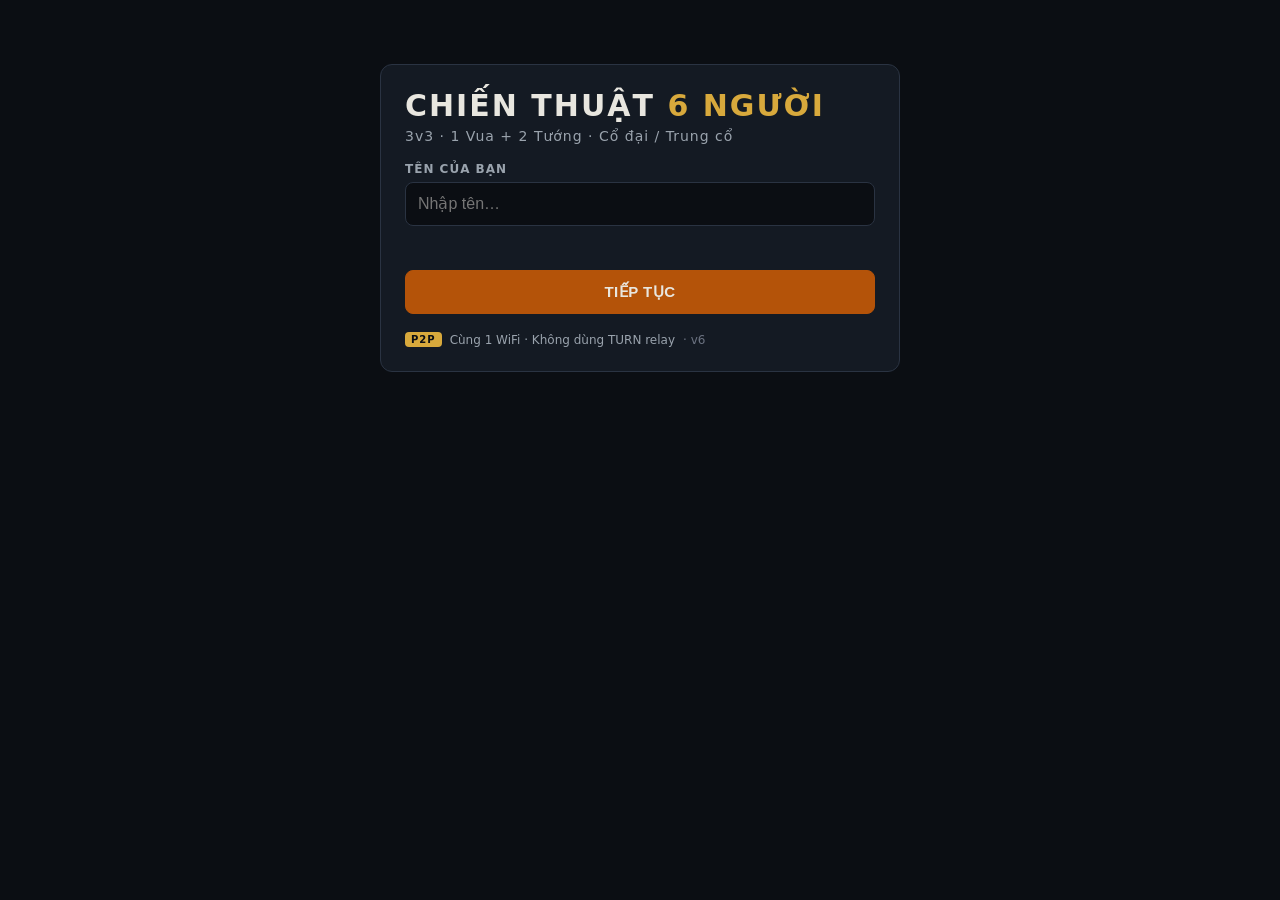
<file: index.html>
<!DOCTYPE html>
<html lang="vi">
<head>
<meta charset="UTF-8">
<meta name="viewport" content="width=device-width, initial-scale=1.0, maximum-scale=1.0, user-scalable=no">
<title>Game Client — Chiến Thuật 6 Người</title>
<link rel="stylesheet" href="styles.css?v=6">
</head>
<body>
<div id="app">

  <!-- 1. Màn hình chính: nhập tên -->
  <section id="screen-name" class="screen active">
    <div class="card">
      <div class="game-title">CHIẾN THUẬT <span>6 NGƯỜI</span></div>
      <div class="game-sub">3v3 · 1 Vua + 2 Tướng · Cổ đại / Trung cổ</div>
      <label for="player-name">TÊN CỦA BẠN</label>
      <input id="player-name" type="text" maxlength="20" placeholder="Nhập tên…" autocomplete="off">
      <div class="field-error" id="name-error" aria-live="polite"></div>
      <button id="btn-enter-join" class="btn primary block">TIẾP TỤC</button>
      <div class="boot-error" id="boot-error" hidden></div>
      <div class="card-foot"><span class="tag">P2P</span> Cùng 1 WiFi · Không dùng TURN relay <span class="ver">· v6</span></div>
    </div>
  </section>

  <!-- 2. Nhập mã phòng của host (kết nối P2P thật) -->
  <section id="screen-join" class="screen">
    <div class="card">
      <div class="screen-title">NHẬP MÃ PHÒNG</div>
      <p class="muted">Mở <a href="host/host.html">trang tạo phòng</a> trên 1 máy khác cùng WiFi để lấy mã phòng, rồi dán mã đó vào đây.</p>
      <label for="host-offer-code">MÃ PHÒNG</label>
      <textarea id="host-offer-code" rows="4" placeholder="Dán mã phòng vào đây…"></textarea>
      <button id="btn-connect-host" class="btn primary block">KẾT NỐI VÀO PHÒNG</button>
      <div id="answer-box" hidden>
        <label for="client-answer-code">MÃ TRẢ LỜI CỦA BẠN — ĐƯA MÃ NÀY CHO MÁY TẠO PHÒNG</label>
        <textarea id="client-answer-code" rows="4" readonly></textarea>
        <button id="btn-copy-answer" class="btn secondary block" type="button">SAO CHÉP MÃ TRẢ LỜI</button>
        <p class="muted">Máy tạo phòng dán mã này vào để hoàn tất kết nối. Sau đó bạn sang màn chắn và chờ lệnh mở.</p>
      </div>
      <div class="join-status" id="join-status"></div>
      <button id="btn-to-wait" class="btn primary block" disabled>TỚI MÀN CHẮN</button>
      <button id="btn-back-name" class="btn ghost block">Quay lại</button>
    </div>
  </section>

  <!-- 3. Màn chắn: đang chờ lệnh mở thật từ host -->
  <section id="screen-wait" class="screen">
    <div class="card">
      <div class="screen-title">ĐANG CHỜ KẾT NỐI</div>
      <div class="barrier" aria-label="Màn chắn đang đóng">
        <div class="barrier-door left"></div>
        <div class="barrier-door right"></div>
        <span class="barrier-text">MÀN CHẮN ĐANG ĐÓNG</span>
      </div>
      <div class="wait-name">Xin chào, <strong id="wait-player-name">—</strong></div>
      <div class="conn-status" id="conn-status">Đang chờ kết nối…</div>
      <div class="p2p-log" id="p2p-log" aria-label="Nhật ký P2P"></div>
      <button id="btn-back-join" class="btn ghost block">Quay lại</button>
    </div>
  </section>

  <!-- 4. Đội do host chia -->
  <section id="screen-team" class="screen">
    <div class="card wide">
      <div class="screen-title">ĐỘI CỦA BẠN</div>
      <div class="team-assign-note" id="team-assign-note">Đang chờ chia đội…</div>
      <div class="teams">
        <div class="team-card red" id="team-red">
          <strong>ĐỘI ĐỎ</strong><span>1 Vua · 2 Tướng</span>
        </div>
        <div class="team-card blue" id="team-blue">
          <strong>ĐỘI XANH</strong><span>1 Vua · 2 Tướng</span>
        </div>
      </div>
      <div id="team-chosen" class="team-chosen">Chưa nhận đội.</div>

      <button id="btn-confirm-team" class="btn primary block" disabled>XÁC NHẬN ĐỘI</button>
    </div>
  </section>

  <!-- 5. Kết quả bốc Vua từ host -->
  <section id="screen-draw" class="screen">
    <div class="card">
      <div class="screen-title">BỐC THĂM VUA</div>
      <div class="draw-team">Đội của bạn: <strong id="draw-team">—</strong></div>
      <div class="draw-slots" id="draw-slots"></div>
      <div id="draw-result" class="draw-result" hidden></div>
      <button id="btn-to-loading" class="btn primary block" disabled>VÀO TRẬN</button>
    </div>
  </section>

  <!-- 6. Màn load -->
  <section id="screen-loading" class="screen">
    <div class="loading-wrap">
      <div class="screen-title">ĐANG VÀO TRẬN</div>
      <div class="loading-doors" id="loading-doors">
        <div class="door left"></div>
        <div class="door right"></div>
        <span class="loading-text">ĐANG TẢI</span>
      </div>
      <div class="progress"><div id="progress-bar"></div></div>
      <p id="progress-label">0%</p>
    </div>
  </section>

  <!-- 7. Trong trận: map full màn hình, màn hình ngang, HUD đè trên cạnh trên -->
  <section id="screen-match" class="screen">
    <div class="match-stage">
      <div id="map-viewport"><svg id="map-svg" role="img" aria-label="Bản đồ lục giác 32x24"><g id="map-group"></g></svg></div>

      <!-- Lớp thông số trên cạnh trên của map (đè lên map, không đẩy map xuống) -->
      <header class="hud">
        <span class="hud-team" id="hud-team"><i class="dot"></i><b>—</b></span>
        <span class="chip" title="Vàng">◆ <b id="stat-gold">1.000</b> <i class="demo-tag">demo</i></span>
        <span class="chip" title="Dân">👥 <b id="stat-pop">0</b></span>
        <span class="chip" title="Đất đang giữ">▣ <b id="stat-land">0</b> ô</span>
        <span class="chip" title="Thời gian">⏱ <b id="stat-time">00:00</b></span>
        <span class="hud-role king" id="group-king">VUA <b id="stat-king-lives">♥</b> <span class="you-mark" id="mark-king" hidden>BẠN</span></span>
        <span class="hud-role general" id="group-general">TƯỚNG <b id="stat-general-lives">♥♥♥</b> · <b id="stat-troops">5.000</b> <span class="you-mark" id="mark-general" hidden>BẠN</span></span>
        <span class="demo-badge">DEMO</span>
      </header>

      <div class="zoom-controls">
        <button id="zoom-in" type="button" aria-label="Phóng to">+</button>
        <button id="zoom-out" type="button" aria-label="Thu nhỏ">−</button>
        <button id="zoom-reset" type="button" aria-label="Vừa màn hình">⤢</button>
      </div>

      <div class="portrait-hint">Xoay ngang màn hình để chơi</div>

      <!-- Panel ô đã chọn: gọn, chỉ thông tin ô + hành động theo vai trò -->
      <aside id="hex-panel" class="float-panel">
        <div class="fp-head">
          <strong id="sel-name">Chọn một ô</strong>
          <span id="sel-owner" class="owner-chip">—</span>
          <button id="sel-close" type="button" aria-label="Đóng">×</button>
        </div>
        <div class="fp-stats">
          <span>Di chuyển <b id="sel-cost">—</b></span>
          <span>Phòng thủ <b id="sel-def">—</b></span>
        </div>
        <div id="sel-note" class="fp-note">Chạm vào một ô trên map.</div>
        <div id="hex-actions" class="fp-actions"></div>
        <div class="fp-troops">
          <span>Bộ binh <b id="troop-infantry">5.000</b></span>
          <span>Cung thủ <b id="troop-archer">0</b></span>
          <span>Bắn đá <b id="troop-catapult">0</b></span>
        </div>
        <div class="fp-convert">
          <button id="btn-convert-archer" type="button">+1.000 cung thủ</button>
          <button id="btn-convert-catapult" type="button">+1.000 bắn đá</button>
        </div>
      </aside>
    </div>
  </section>

</div>
<script src="hex-geometry.js?v=6"></script>
<script src="app.js?v=6"></script>
<script>
// Kiểm tra khởi động: nếu app.js chết giữa chừng (VD: file JS chưa tải được),
// nút sẽ liệt mà không có dấu hiệu gì. Hiện dòng báo đỏ để người dùng biết
// phải tải lại trang, thay vì bấm mãi không được.
window.addEventListener("load", function () {
  setTimeout(function () {
    if (!window.__clientReady) {
      var b = document.getElementById("boot-error");
      if (b) { b.hidden = false; b.textContent = "Code game chưa tải được trên máy này — hãy tắt hẳn tab rồi mở lại link."; }
    }
  }, 1500);
});
</script>
</body>
</html>
</file>
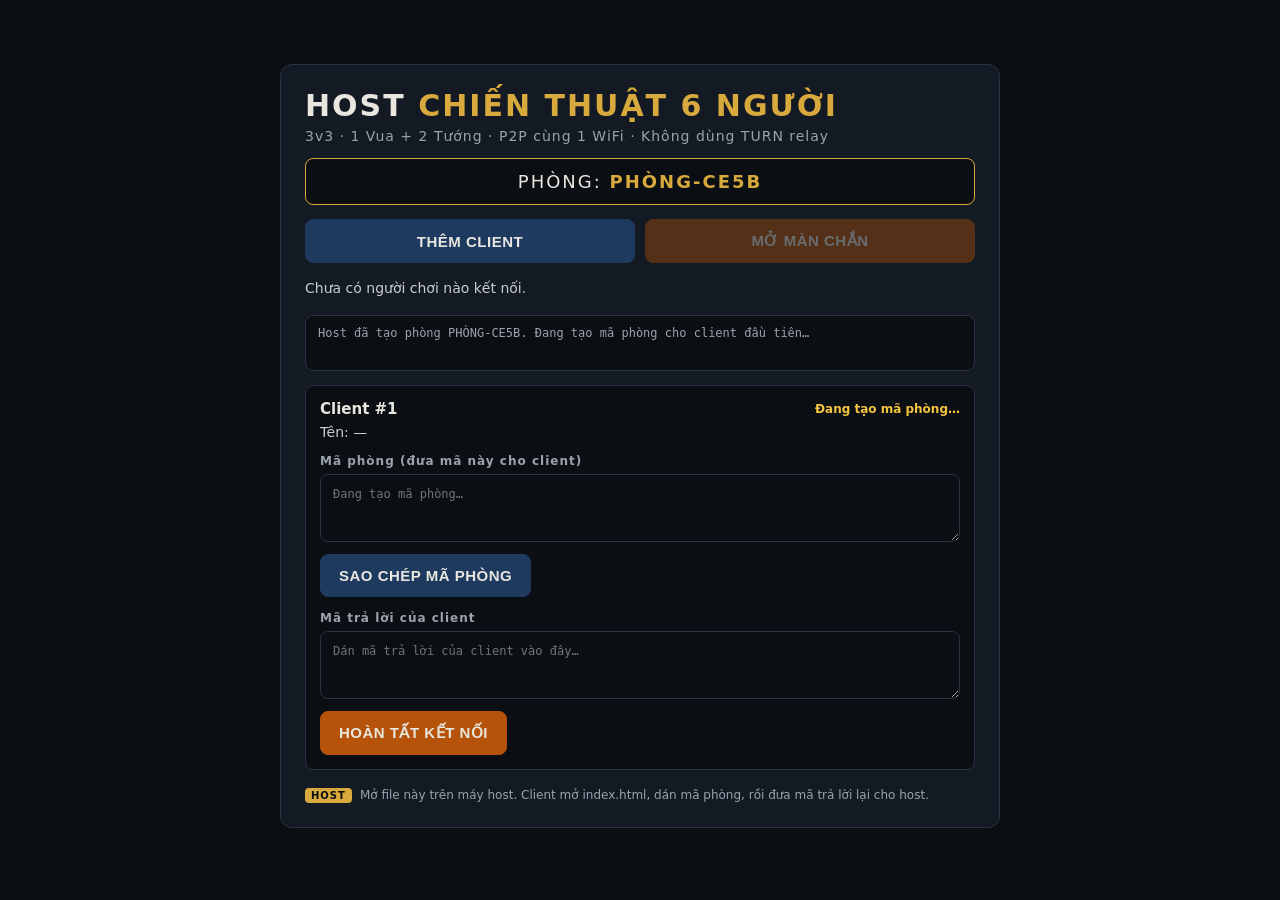
<file: host/host.html>
<!DOCTYPE html>
<html lang="vi">
<head>
<meta charset="UTF-8">
<meta name="viewport" content="width=device-width, initial-scale=1.0">
<title>Host — Chiến Thuật 6 Người</title>
<link rel="stylesheet" href="../styles.css">
<style>
  /* Host riêng: thẻ peer, mã phòng / mã trả lời. Dùng chung .card/.btn/.tag. */
  .room-box {
    margin: 14px 0; padding: 12px; text-align: center;
    background: #0b0e13; border: 1px solid #d8a93c; border-radius: 8px;
    font-size: 18px; letter-spacing: 2px;
  }
  .room-box strong { color: #d8a93c; }
  .host-actions { display: flex; gap: 10px; flex-wrap: wrap; }
  .host-actions .btn { margin-top: 0; flex: 1; }
  .host-players { margin: 14px 0; font-size: 14px; color: #c7ccd4; line-height: 1.7; }
  .peer-card {
    margin-top: 14px; padding: 14px;
    background: #0b0e13; border: 1px solid #2a3342; border-radius: 8px;
  }
  .peer-head { display: flex; justify-content: space-between; align-items: center; gap: 8px; }
  .peer-head strong { font-size: 15px; }
  .peer-status { font-size: 12px; font-weight: 700; color: #f5c542; }
  .peer-status.connected { color: #4ade80; }
  .peer-name { margin-top: 6px; font-size: 14px; color: #c7ccd4; }
  .peer-card label { margin-top: 14px; }
  .peer-card .btn { margin-top: 8px; }
  .code-box { font-family: ui-monospace, monospace; font-size: 12px; }
</style>
</head>
<body>
<div id="app">
  <section class="screen active">
    <div class="card wide">
      <div class="game-title">HOST <span>CHIẾN THUẬT 6 NGƯỜI</span></div>
      <div class="game-sub">3v3 · 1 Vua + 2 Tướng · P2P cùng 1 WiFi · Không dùng TURN relay</div>

      <div class="room-box">PHÒNG: <strong id="room-name">—</strong></div>

      <div class="host-actions">
        <button id="btn-add-peer" class="btn secondary" type="button">THÊM CLIENT</button>
        <button id="btn-open-barrier" class="btn primary" type="button" disabled>MỞ MÀN CHẮN</button>
      </div>

      <div id="host-players" class="host-players">Chưa có người chơi nào kết nối.</div>
      <div id="host-log" class="p2p-log" aria-label="Nhật ký host"></div>
      <div id="peers"></div>

      <div class="card-foot"><span class="tag">HOST</span> Mở file này trên máy host. Client mở index.html, dán mã phòng, rồi đưa mã trả lời lại cho host.</div>
    </div>
  </section>
</div>
<script src="host.js"></script>
</body>
</html>
</file>
<file: styles.css>
/* Game client — dark real-client look, vanilla CSS, no external dependencies. */
* { box-sizing: border-box; }
html, body { height: 100%; }
body {
  margin: 0;
  font-family: system-ui, -apple-system, "Segoe UI", Roboto, Arial, sans-serif;
  background: #0b0e13;
  color: #e8e6df;
  overflow: hidden;
}
#app { height: 100%; }
.screen { display: none; height: 100%; overflow-y: auto; padding: 24px; }
.screen.active { display: block; }

/* ---- Pre-match screens: compact dark cards ---- */
.card {
  max-width: 520px; margin: 40px auto; padding: 24px;
  background: #141a23; border: 1px solid #2a3342; border-radius: 12px;
}
.card.wide { max-width: 720px; }
.game-title {
  font-size: 30px; font-weight: 900; letter-spacing: 2px; line-height: 1.1;
  color: #e8e6df;
}
.game-title span { color: #d8a93c; }
.game-sub { margin-top: 6px; color: #9aa3ad; font-size: 14px; letter-spacing: 1px; }
.screen-title {
  font-size: 20px; font-weight: 800; letter-spacing: 2px; color: #d8a93c;
  margin-bottom: 16px;
}
label { display: block; margin: 18px 0 6px; font-size: 12px; font-weight: 700; letter-spacing: 1px; color: #9aa3ad; }
input[type="text"], input[type="number"] {
  width: 100%; padding: 12px; font-size: 16px;
  background: #0b0e13; color: #e8e6df;
  border: 1px solid #2a3342; border-radius: 8px;
}
.btn {
  padding: 12px 18px; font-size: 15px; font-weight: 700; cursor: pointer;
  border-radius: 8px; border: 1px solid #2a3342;
  background: #232c3a; color: #e8e6df; letter-spacing: 0.5px;
}
.btn.block { display: block; width: 100%; margin-top: 16px; }
.btn.primary { background: #b45309; border-color: #b45309; }
.btn.secondary { background: #1e3a5f; border-color: #1e3a5f; }
.btn.ghost { background: transparent; }
.btn:disabled { opacity: 0.4; cursor: not-allowed; }
.card-foot { margin-top: 18px; font-size: 12px; color: #9aa3ad; display: flex; gap: 8px; align-items: center; }
.tag {
  font-size: 10px; font-weight: 800; letter-spacing: 1px;
  color: #0b0e13; background: #d8a93c; border-radius: 4px; padding: 2px 6px;
}
.demo-tag {
  font-size: 9px; font-weight: 800; color: #0b0e13;
  background: #d8a93c; border-radius: 3px; padding: 1px 4px; font-style: normal;
}

/* Barrier / loading doors */
.barrier, .loading-doors {
  position: relative; height: 130px; margin: 18px 0;
  background: #0b0e13; border: 1px solid #2a3342; border-radius: 8px; overflow: hidden;
}
.barrier-door, .door {
  position: absolute; top: 0; bottom: 0; width: 50%;
  background: linear-gradient(#4a3a28, #2e2417); transition: transform 0.9s ease;
}
.barrier-door.left, .door.left { left: 0; }
.barrier-door.right, .door.right { right: 0; }
.barrier.open .barrier-door.left, .loading-doors.open .door.left { transform: translateX(-100%); }
.barrier.open .barrier-door.right, .loading-doors.open .door.right { transform: translateX(100%); }
.barrier-text, .loading-text {
  position: absolute; inset: 0; display: flex; align-items: center; justify-content: center;
  font-weight: 800; letter-spacing: 2px; font-size: 14px; color: #d8a93c;
}
.wait-name { margin: 8px 0; color: #c7ccd4; }
.p2p-log {
  margin: 12px 0; padding: 10px 12px; min-height: 56px;
  background: #0b0e13; border: 1px solid #2a3342; border-radius: 8px;
  font-family: ui-monospace, monospace; font-size: 12px; white-space: pre-wrap; color: #9aa3ad;
}

/* Team selection */
.teams { display: flex; gap: 12px; }
.team-card {
  flex: 1; padding: 22px 16px; text-align: left; cursor: pointer;
  border-radius: 10px; border: 3px solid transparent; color: #fff;
  display: flex; flex-direction: column; gap: 4px; font-size: 16px;
  background: #232c3a;
}
.team-card strong { font-size: 20px; letter-spacing: 1px; }
.team-card span { font-size: 13px; opacity: 0.85; }
.team-card.red { background: #7f1d1d; }
.team-card.blue { background: #1e40af; }
.team-card.selected { border-color: #d8a93c; outline: 2px solid #d8a93c; }
.team-chosen { margin-top: 12px; color: #c7ccd4; font-size: 14px; }
.draw-team { margin-bottom: 8px; color: #c7ccd4; }
.draw-slots { display: flex; gap: 10px; margin: 16px 0; }
.draw-slot {
  flex: 1; padding: 14px 8px; text-align: center; font-size: 14px;
  background: #0b0e13; border: 2px solid #2a3342; border-radius: 8px;
  overflow: hidden; text-overflow: ellipsis; white-space: nowrap;
}
.draw-slot.highlight { border-color: #d8a93c; background: #3a2f1c; }
.draw-result { margin: 14px 0; padding: 14px; background: #1e3a5f; border-radius: 8px; font-size: 15px; }

/* Loading */
.loading-wrap { max-width: 520px; margin: 40px auto; text-align: center; }
.progress { height: 12px; background: #0b0e13; border: 1px solid #2a3342; border-radius: 6px; overflow: hidden; }
#progress-bar { height: 100%; width: 0%; background: #d8a93c; transition: width 0.2s; }
#progress-label { color: #9aa3ad; }

/* ---- Match screen: full-screen map, landscape, HUD overlay on top edge ---- */
#screen-match { padding: 0; overflow: hidden; }
#screen-match.active { display: block; }
.match-stage { position: relative; width: 100%; height: 100vh; height: 100dvh; overflow: hidden; background: #0b0e13; }
#map-viewport {
  position: absolute; inset: 0; overflow: hidden;
  cursor: grab; touch-action: none; background: #0b0e13;
}
#map-viewport.dragging { cursor: grabbing; }
#map-svg { position: absolute; left: 0; top: 0; transform-origin: 0 0; will-change: transform; display: block; }

/* HUD: slim overlay layer on the top edge of the map. It overlays the map,
   it does not push the map down or shrink it. */
.hud {
  position: absolute; top: 0; left: 0; right: 0; z-index: 10;
  display: flex; align-items: center; gap: 8px; flex-wrap: wrap;
  padding: 8px 10px 18px;
  background: linear-gradient(rgba(8, 10, 14, 0.94), rgba(8, 10, 14, 0.75) 65%, rgba(8, 10, 14, 0));
  pointer-events: none;
  font-size: 13px;
}
.hud .chip, .hud .hud-role, .hud .hud-team, .hud .demo-badge {
  background: rgba(20, 26, 35, 0.92); border: 1px solid #2a3342;
  border-radius: 6px; padding: 5px 9px; white-space: nowrap;
  display: inline-flex; align-items: center; gap: 5px;
}
.hud .chip b, .hud .hud-role b { color: #f5c542; }
.hud-team .dot { width: 10px; height: 10px; border-radius: 50%; background: #888; display: inline-block; }
.hud-team.team-red .dot { background: #dc2626; }
.hud-team.team-blue .dot { background: #2563eb; }
.hud-role { letter-spacing: 0.5px; }
.hud-role.you { border-color: #d8a93c; outline: 1px solid #d8a93c; }
.hud-role .you-mark { color: #d8a93c; font-size: 10px; font-weight: 800; }
.demo-badge {
  margin-left: auto; font-size: 10px; font-weight: 800; letter-spacing: 1px;
  color: #0b0e13; background: #d8a93c; border: none;
}

/* Zoom controls, bottom-left */
.zoom-controls { position: absolute; left: 10px; bottom: 10px; z-index: 10; display: flex; flex-direction: column; gap: 6px; }
.zoom-controls button {
  width: 38px; height: 38px; font-size: 18px; font-weight: 700; cursor: pointer;
  background: rgba(20, 26, 35, 0.92); color: #e8e6df;
  border: 1px solid #2a3342; border-radius: 8px;
}

/* Portrait hint: match is designed for landscape play. */
.portrait-hint {
  display: none; position: absolute; left: 50%; bottom: 12px; transform: translateX(-50%);
  z-index: 10; padding: 6px 12px; border-radius: 6px; font-size: 12px;
  background: rgba(20, 26, 35, 0.92); border: 1px solid #d8a93c; color: #f5c542;
  white-space: nowrap;
}
@media (orientation: portrait) {
  #screen-match.active .portrait-hint { display: block; }
}

/* Floating selected-hex panel: compact, bottom-right, overlays the map. */
.float-panel {
  position: absolute; right: 10px; bottom: 10px; z-index: 10; width: 264px;
  background: rgba(20, 26, 35, 0.94); border: 1px solid #2a3342; border-radius: 10px;
  padding: 12px;
}
.fp-head { display: flex; align-items: center; gap: 8px; }
.fp-head strong { font-size: 15px; flex: 1; }
.owner-chip {
  font-size: 11px; font-weight: 700; padding: 2px 7px; border-radius: 4px;
  background: #3a4150; color: #e8e6df; white-space: nowrap;
}
.owner-chip.owner-blue { background: #1e40af; }
.owner-chip.owner-red { background: #7f1d1d; }
#sel-close { background: none; border: none; color: #9aa3ad; font-size: 20px; cursor: pointer; padding: 0 2px; }
.fp-stats { display: flex; gap: 14px; margin-top: 8px; font-size: 13px; color: #9aa3ad; }
.fp-stats b { color: #e8e6df; }
.fp-note { margin-top: 8px; font-size: 13px; color: #c7ccd4; }
.fp-actions { margin-top: 10px; display: flex; flex-direction: column; gap: 8px; }
.fp-actions .btn { margin: 0; padding: 9px 12px; font-size: 14px; }
.fp-actions .hint { font-size: 12px; color: #9aa3ad; margin: 0; }
.fp-troops {
  display: flex; gap: 10px; flex-wrap: wrap; margin-top: 12px; padding-top: 10px;
  border-top: 1px solid #2a3342; font-size: 13px; color: #9aa3ad;
}
.fp-troops b { color: #e8e6df; }
.fp-convert { display: flex; gap: 8px; margin-top: 8px; }
.fp-convert button {
  flex: 1; padding: 8px 6px; font-size: 12px; font-weight: 700; cursor: pointer;
  background: #1e3a5f; color: #e8e6df; border: 1px solid #1e3a5f; border-radius: 7px;
}

/* Hex map: 32 columns x 24 rows = 768 hexes, inline SVG polygons.
   Geometry is exact pointy-top (hex-geometry.js): neighbours share one
   full edge, no overlaps, no diamond gaps. Clean, muted terrain, no labels.
   Only special places (palace, mine, church, city, camp) get a small icon. */
.hex {
  cursor: pointer;
  stroke: rgba(0, 0, 0, 0.4); stroke-width: 1;
}
.hex:hover { filter: brightness(1.3); }
.hex.selected { stroke: #f5c542; stroke-width: 2.5; }
.hex-icon {
  font-size: 11px; text-anchor: middle; dominant-baseline: central;
  pointer-events: none; fill: #e8e6df;
}
.hex.terrain-plains { fill: #6f7d4f; }
.hex.terrain-forest { fill: #33502f; }
.hex.terrain-hills { fill: #7a6a4a; }
.hex.terrain-mountain { fill: #5b6068; }
.hex.terrain-river { fill: #274b73; }
.hex.terrain-alluvial { fill: #8a7a58; }
.hex.terrain-mine { fill: #a67c1a; }
.hex.terrain-church { fill: #8f887a; }
.hex.terrain-city { fill: #8a6d2f; }
.hex.terrain-palace { fill: #d8a93c; }
.hex.terrain-camp { fill: #6b4a26; }
.hex.terrain-recruitment { fill: #5a4a7a; }
/* Ownership: neutral unclaimed hexes stay grey (grayscale) until a faction
   occupies them; occupied hexes get a team-coloured edge. */
.hex.owner-blue { stroke: #2563eb; stroke-width: 2; }
.hex.owner-red { stroke: #dc2626; stroke-width: 2; }
.hex.owner-neutral { filter: grayscale(0.8); opacity: 0.85; }

/* Join screen: host offer code + client answer code */
textarea {
  width: 100%; padding: 12px; font-size: 13px; resize: vertical;
  background: #0b0e13; color: #e8e6df;
  border: 1px solid #2a3342; border-radius: 8px;
  font-family: ui-monospace, monospace; word-break: break-all;
}
.muted { font-size: 13px; color: #9aa3ad; line-height: 1.5; }
.muted a { color: #f5c542; }
.join-status { margin-top: 12px; font-size: 14px; color: #f5c542; min-height: 20px; }
.field-error { margin-top: 8px; font-size: 14px; color: #ff7b72; min-height: 20px; }
.boot-error { margin-top: 10px; font-size: 14px; color: #ff7b72; }
.ver { color: #6b7280; }
.conn-status { margin: 8px 0; font-size: 14px; color: #f5c542; }
.team-assign-note { margin-bottom: 12px; font-size: 14px; color: #f5c542; }
.team-card { cursor: default; }

@media (max-width: 640px) {
  .float-panel { width: 220px; }
}
</file>
